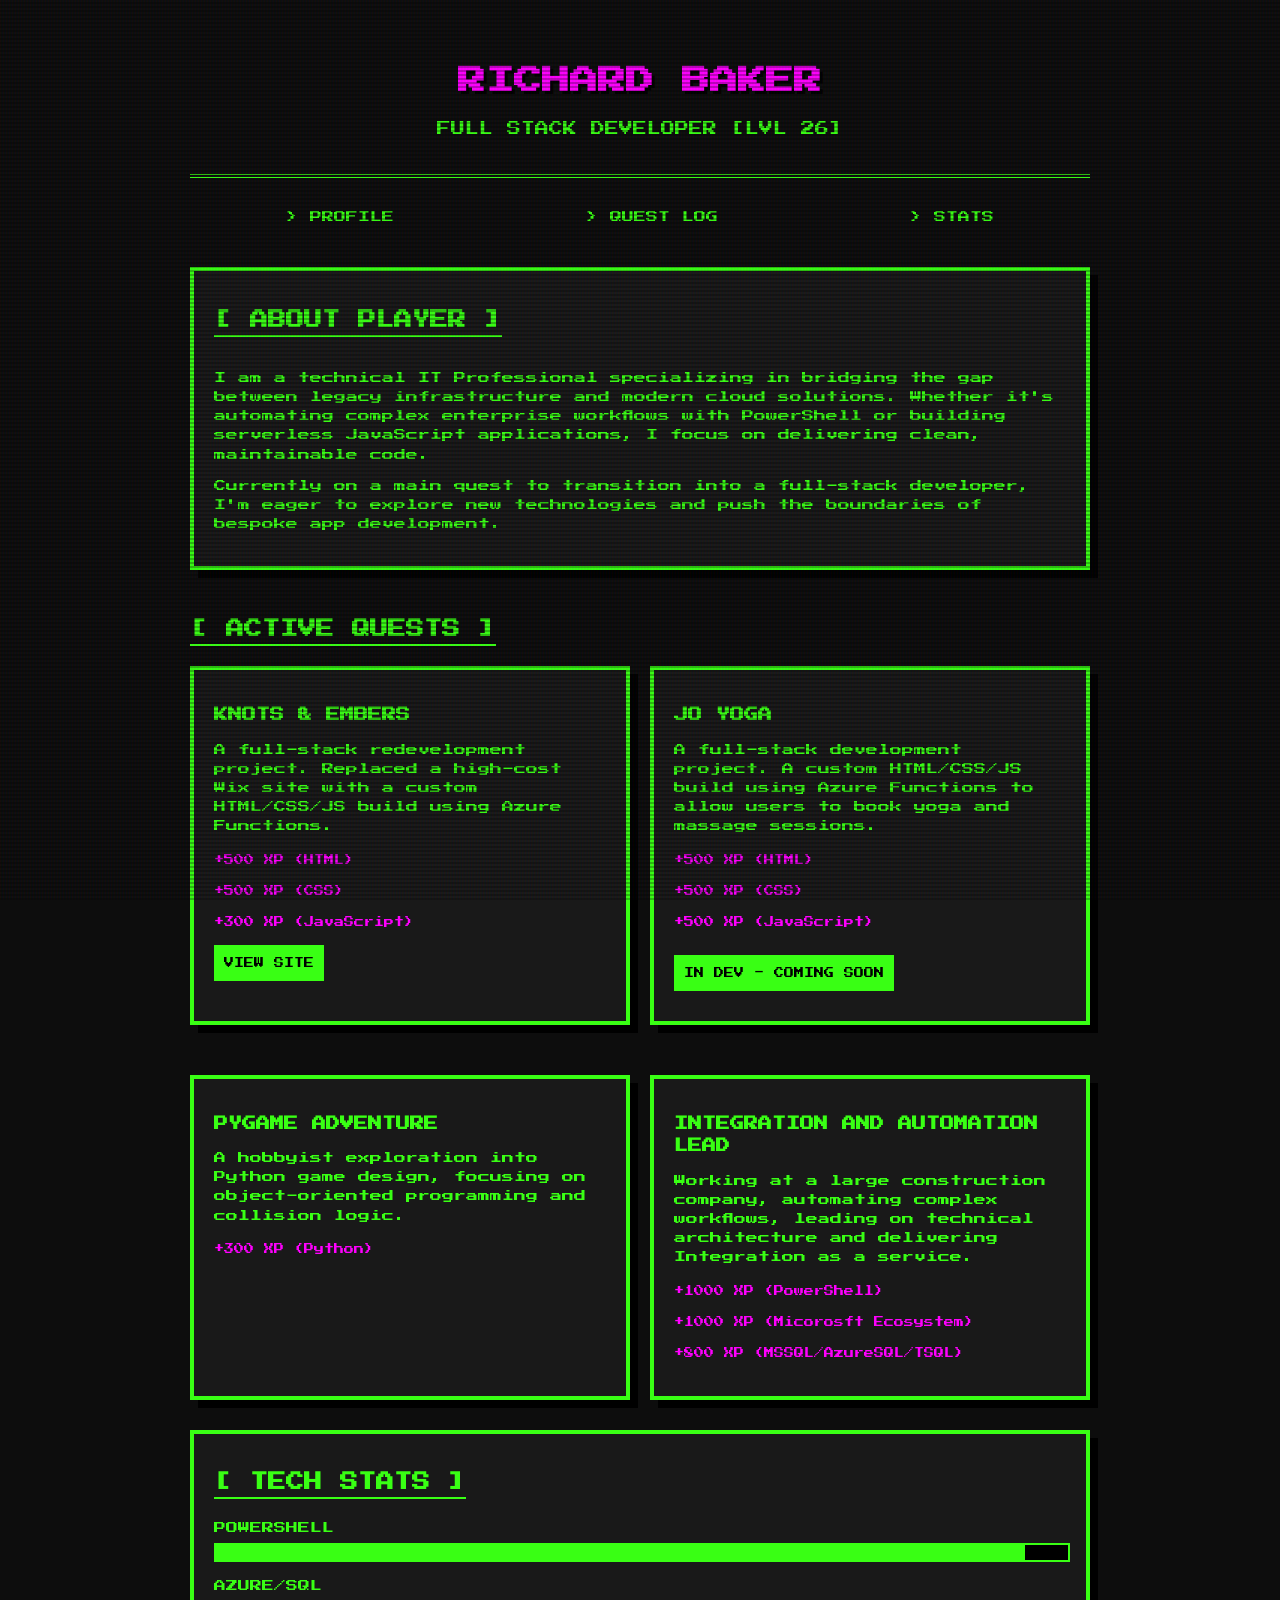
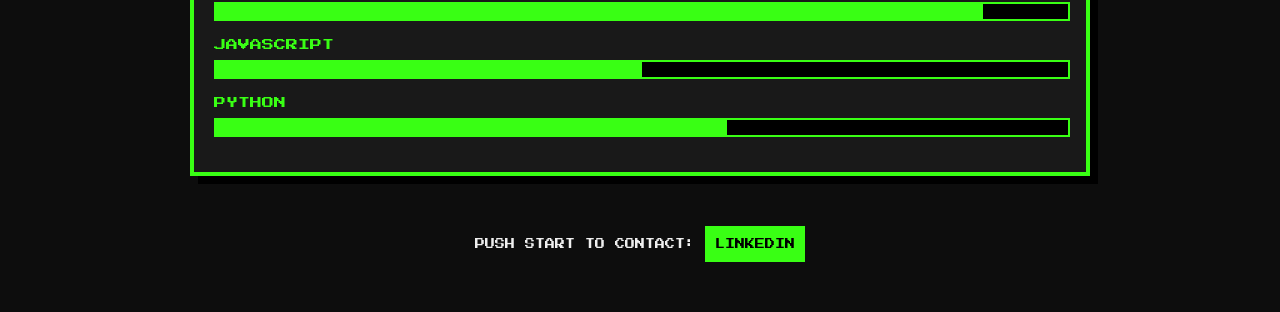
<file: index.html>
<!DOCTYPE html>
<html lang="en">
<head>
    <meta charset="UTF-8">
    <meta name="viewport" content="width=device-width, initial-scale=1.0">
    <title>Richard Baker | Level Select</title>
    <link rel="stylesheet" href="styles.css">
    <link href="https://fonts.googleapis.com/css2?family=Press+Start+2P&display=swap" rel="stylesheet">
</head>
<body>
    <div class="scanlines"></div>
    
    <div class="container">
        <header>
            <h1>RICHARD BAKER</h1>
            <p class="subtitle">FULL STACK DEVELOPER [LVL 26]</p>
        </header>

        <nav>
            <ul>
                <li><a href="#about">> PROFILE</a></li>
                <li><a href="#projects">> QUEST LOG</a></li>
                <li><a href="#skills">> STATS</a></li>
            </ul>
        </nav>

        <section id="about" class="game-card">
            <h2>[ ABOUT PLAYER ]</h2>
            <p>I am a technical IT Professional specializing in bridging the gap between legacy infrastructure and modern cloud solutions. Whether it's automating complex enterprise workflows with PowerShell or building serverless JavaScript applications, I focus on delivering clean, maintainable code.</p>
            <p>Currently on a main quest to transition into a full-stack developer, I'm eager to explore new technologies and push the boundaries of bespoke app development.</p>
        </section>

        <section id="projects">
            <h2>[ ACTIVE QUESTS ]</h2>
            <div class="project-grid">
                <div class="game-card project">
                    <h3>KNOTS & EMBERS</h3>
                    <p>A full-stack redevelopment project. Replaced a high-cost Wix site with a custom HTML/CSS/JS build using Azure Functions.</p>
                    <span class="xp-gain">+500 XP (HTML)</span>
                    <span class="xp-gain">+500 XP (CSS)</span>
                    <span class="xp-gain">+300 XP (JavaScript)</span>
                    <a href="https://gloriousmoustache.github.io/knotsandembers/" class="btn">VIEW SITE</a>
                </div>
                <div class="game-card project">
                    <h3>JO YOGA</h3>
                    <p>A full-stack development project. A custom HTML/CSS/JS build using Azure Functions to allow users to book yoga and massage sessions.</p>
                    <span class="xp-gain">+500 XP (HTML)</span>
                    <span class="xp-gain">+500 XP (CSS)</span>
                    <span class="xp-gain">+500 XP (JavaScript)</span>
                    <p class="btn">IN DEV - COMING SOON</p>
                </div>
                <div class="game-card project">
                    <h3>PYGAME ADVENTURE</h3>
                    <p>A hobbyist exploration into Python game design, focusing on object-oriented programming and collision logic.</p>
                    <span class="xp-gain">+300 XP (Python)</span>
                </div>
                    <div class="game-card project">
                    <h3>INTEGRATION AND AUTOMATION LEAD</h3>
                    <p>Working at a large construction company, automating complex workflows, leading on technical architecture and delivering Integration as a service.</p>
                    <span class="xp-gain">+1000 XP (PowerShell)</span>
                    <span class="xp-gain">+1000 XP (Micorosft Ecosystem)</span>
                    <span class="xp-gain">+800 XP (MSSQL/AzureSQL/TSQL)</span>
                </div>
            </div>
        </section>

        <section id="skills" class="game-card">
            <h2>[ TECH STATS ]</h2>
            <div class="stats">
                <div class="stat-row">POWERSHELL <div class="bar"><div class="fill" style="width: 95%;"></div></div></div>
                <div class="stat-row">AZURE/SQL <div class="bar"><div class="fill" style="width: 90%;"></div></div></div>
                <div class="stat-row">JAVASCRIPT <div class="bar"><div class="fill" style="width: 50%;"></div></div></div>
                <div class="stat-row">PYTHON <div class="bar"><div class="fill" style="width: 60%;"></div></div></div>
            </div>
        </section>

        <footer>
            <p>PUSH START TO CONTACT: <a class="linkedin btn" href="https://www.linkedin.com/in/richard-baker-9332a170/">LINKEDIN</a></p>
        </footer>
    </div>
</body>
</html>
</file>
<file: styles.css>
:root {
    --bg-color: #0d0d0d;
    --primary-green: #39ff14;
    --secondary-pink: #ff00ff;
    --text-white: #f0f0f0;
    --border-pixel: 4px;
}

body {
    background-color: var(--bg-color);
    color: var(--primary-green);
    font-family: 'Press Start 2P', cursive;
    line-height: 1.6;
    margin: 0;
    padding: 0;
    font-size: 12px;
    overflow-x: hidden;
}

/* CRT Scanline Effect */
.scanlines {
    position: fixed;
    top: 0; left: 0; width: 100%; height: 100%;
    background: linear-gradient(rgba(18, 16, 16, 0) 50%, rgba(0, 0, 0, 0.25) 50%),
                linear-gradient(90deg, rgba(255, 0, 0, 0.06), rgba(0, 255, 0, 0.02), rgba(0, 0, 255, 0.06));
    background-size: 100% 4px, 3px 100%;
    pointer-events: none;
    z-index: 10;
}

.container {
    max-width: 900px;
    margin: 0 auto;
    padding: 40px 20px;
}

header {
    text-align: center;
    border-bottom: var(--border-pixel) double var(--primary-green);
    padding-bottom: 20px;
    margin-bottom: 30px;
}

h1 { font-size: 28px; margin-bottom: 10px; color: var(--secondary-pink); text-shadow: 3px 3px #000; }
.subtitle { font-size: 14px; color: var(--primary-green); }

nav ul {
    list-style: none;
    display: flex;
    justify-content: space-around;
    padding: 0;
    margin-bottom: 40px;
}

nav a {
    color: var(--primary-green);
    text-decoration: none;
    transition: 0.3s;
}

nav a:hover {
    color: var(--secondary-pink);
    text-shadow: 2px 2px #fff;
}

.game-card {
    border: var(--border-pixel) solid var(--primary-green);
    padding: 20px;
    margin-bottom: 30px;
    background: rgba(255, 255, 255, 0.05);
    box-shadow: 8px 8px 0px #000;
}

h2 { font-size: 18px; margin-bottom: 20px; border-bottom: 2px solid var(--primary-green); display: inline-block; }

.project-grid {
    display: grid;
    grid-template-columns: 1fr 1fr;
    gap: 20px;
}

.xp-gain {
    display: block;
    color: var(--secondary-pink);
    font-size: 10px;
    margin: 15px 0;
}

.btn {
    display: inline-block;
    padding: 10px;
    background: var(--primary-green);
    color: #000;
    text-decoration: none;
    font-size: 10px;
}


.btn:hover { background: var(--secondary-pink); }

/* Stats Bars */
.stat-row { margin-bottom: 15px; }
.bar {
    width: 100%;
    height: 15px;
    border: 2px solid var(--primary-green);
    background: #000;
    margin-top: 5px;
}
.fill {
    height: 100%;
    background: var(--primary-green);
}

footer {
    text-align: center;
    margin-top: 50px;
    font-size: 10px;
    color: var(--text-white);
    animation: blink 1s infinite;
}

@keyframes blink {
    0% { opacity: 1; }
    50% { opacity: 0; }
    100% { opacity: 1; }
}

@media (max-width: 600px) {
    .project-grid { grid-template-columns: 1fr; }
}
</file>
